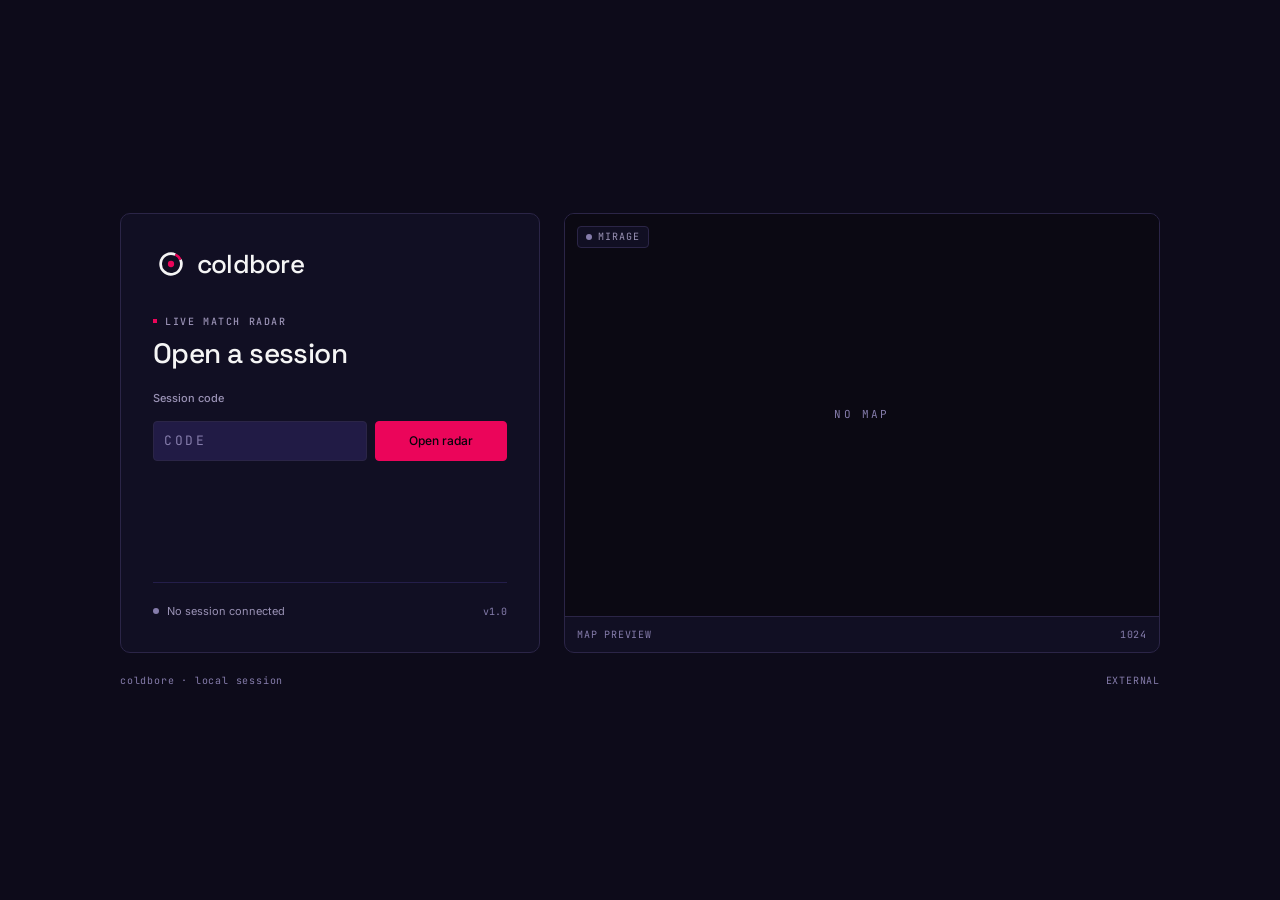
<file: index.html>
<!doctype html>
<html lang="en" data-theme="coldbore">
<head>
  <meta charset="utf-8">
  <meta name="viewport" content="width=device-width, initial-scale=1">
  <title>coldbore — live radar</title>
  <meta name="description" content="coldbore live match radar">
  <link rel="icon" href="favicon-32.png" sizes="32x32">
  <link rel="apple-touch-icon" href="favicon-128.png">
  <link rel="preload" href="fonts/inter-400.woff2" as="font" type="font/woff2" crossorigin>
  <link rel="preload" href="fonts/space-grotesk-500.woff2" as="font" type="font/woff2" crossorigin>
  <link rel="stylesheet" href="css/tokens.css?v=6">
  <link rel="stylesheet" href="css/fonts.css?v=6">
  <link rel="stylesheet" href="css/base.css?v=6">
  <link rel="stylesheet" href="css/connect.css?v=6">
</head>
<body class="connect-page">
  <main class="connect-shell">
    <section class="connect-card" aria-labelledby="brand-title">
      <div class="brand">
        <svg class="brand-mark" viewBox="0 0 32 32" aria-hidden="true">
          <path class="ring" d="M24.34 12.11A9.2 9.2 0 1 1 19.89 7.66"/>
          <path class="accent" d="M19.89 7.66A9.2 9.2 0 0 1 24.34 12.11"/>
          <circle class="dot" cx="16" cy="16" r="2.8"/>
        </svg>
        <span class="brand-word" id="brand-title">coldbore</span>
      </div>

      <p class="connect-kicker">Live match radar</p>
      <h1 class="connect-title">Open a session</h1>

      <form id="connect" class="connect-form" novalidate>
        <label class="field-label" for="room">Session code</label>
        <div class="code-row">
          <input id="room" class="input code-input" maxlength="6" placeholder="CODE"
                 autocomplete="off" autocapitalize="characters" spellcheck="false"
                 aria-describedby="connect-error">
          <button type="submit" class="btn btn--primary">Open radar</button>
        </div>
        <p class="form-error" id="connect-error" role="alert"></p>
      </form>

      <div class="connect-meta">
        <span class="dot dot--idle"></span>
        <span>No session connected</span>
        <span class="version">v1.0</span>
      </div>
    </section>

    <aside class="preview" aria-hidden="true">
      <div class="preview-frame">
        <img src="https://raw.githubusercontent.com/MurkyYT/cs2-map-icons/main/images/radars/de_mirage_radar_psd.png" alt="" width="1024" height="1024"
             onerror="this.closest('.preview').classList.add('no-map'); this.remove()">
        <div class="preview-scrim"></div>
        <div class="preview-label"><span class="dot dot--live"></span>MIRAGE</div>
        <div class="preview-fallback">NO MAP</div>
      </div>
      <div class="preview-caption"><span>MAP PREVIEW</span><span>1024</span></div>
    </aside>
  </main>

  <footer class="connect-footer">
    <span>coldbore · local session</span>
    <span>EXTERNAL</span>
  </footer>

  <script>
    const params = new URLSearchParams(location.search);
    const initial = (params.get("room") || "").toUpperCase().replace(/[^A-Z0-9]/g, "").slice(0, 6);
    const input = document.getElementById("room");
    const form = document.getElementById("connect");
    const error = document.getElementById("connect-error");

    const sanitize = () => {
      input.value = input.value.toUpperCase().replace(/[^A-Z0-9]/g, "").slice(0, 6);
    };

    if (initial) input.value = initial;

    input.addEventListener("input", () => {
      sanitize();
      input.removeAttribute("aria-invalid");
      error.textContent = "";
    });

    form.addEventListener("submit", (event) => {
      event.preventDefault();
      sanitize();
      if (input.value.length < 4) {
        input.setAttribute("aria-invalid", "true");
        error.textContent = "Code is too short.";
        input.focus();
        return;
      }
      input.removeAttribute("aria-invalid");
      error.textContent = "";
      location.href = `radar.html?room=${encodeURIComponent(input.value)}&go=1`;
    });
  </script>
</body>
</html>
</file>
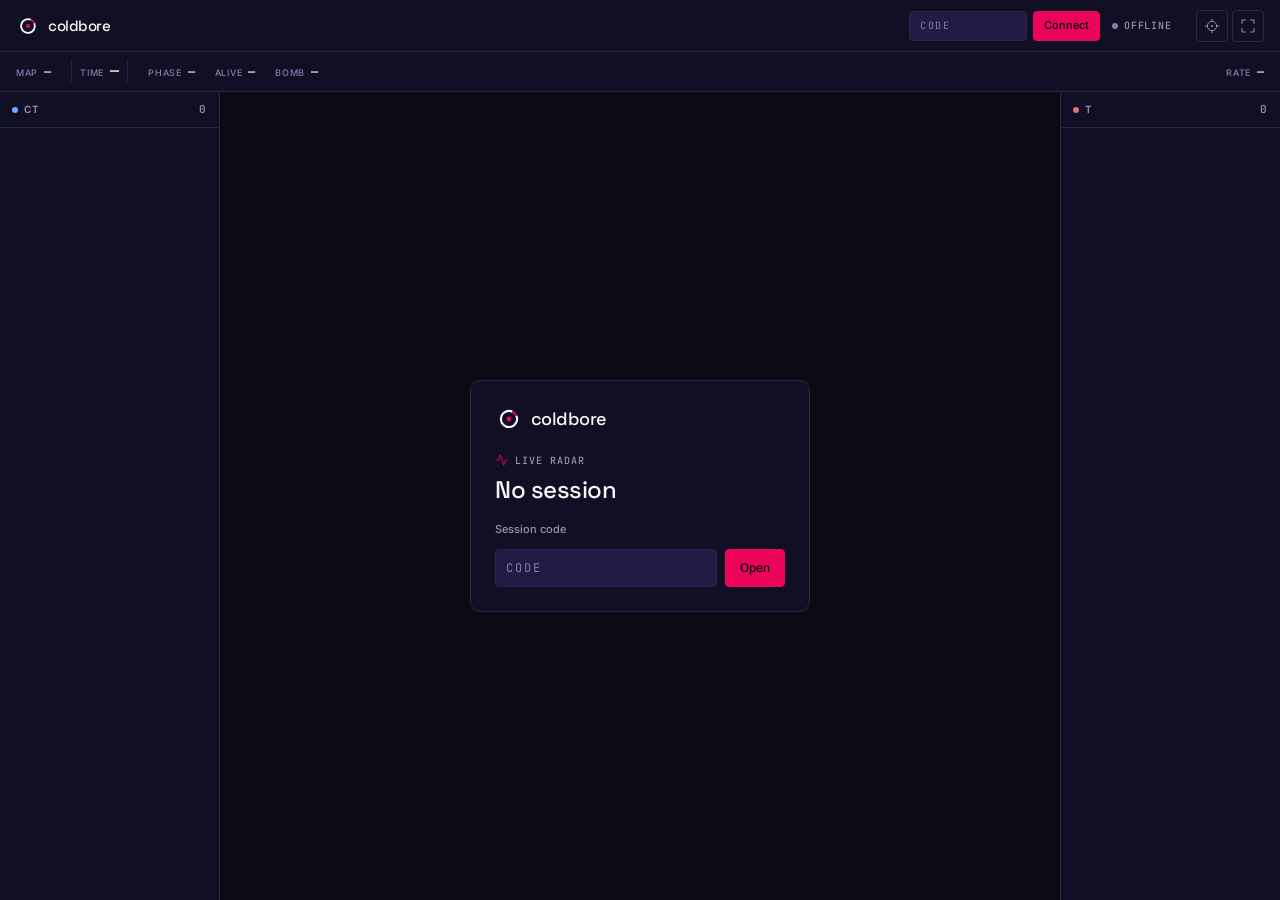
<file: radar.html>
<!doctype html>
<html lang="en" data-theme="coldbore">
<head>
  <meta charset="utf-8">
  <meta name="viewport" content="width=device-width, initial-scale=1">
  <title>coldbore — live radar</title>
  <meta name="description" content="coldbore live match radar">
  <link rel="icon" href="favicon-32.png" sizes="32x32">
  <link rel="apple-touch-icon" href="favicon-128.png">
  <link rel="preload" href="fonts/inter-400.woff2" as="font" type="font/woff2" crossorigin>
  <link rel="preload" href="fonts/inter-600.woff2" as="font" type="font/woff2" crossorigin>
  <link rel="preload" href="fonts/space-grotesk-500.woff2" as="font" type="font/woff2" crossorigin>
  <link rel="stylesheet" href="css/tokens.css?v=6">
  <link rel="stylesheet" href="css/fonts.css?v=6">
  <link rel="stylesheet" href="css/base.css?v=6">
  <link rel="stylesheet" href="css/radar.css?v=6">
</head>
<body class="radar-page">
  <svg class="icon-sprite" xmlns="http://www.w3.org/2000/svg" aria-hidden="true">
    <symbol id="i-panel" viewBox="0 0 24 24">
      <rect x="3" y="3" width="18" height="18" rx="2"/>
      <path d="M9 3v18"/>
    </symbol>
    <symbol id="i-follow" viewBox="0 0 24 24">
      <circle cx="12" cy="12" r="7"/>
      <circle cx="12" cy="12" r="1.6" fill="currentColor" stroke="none"/>
      <path d="M12 2v3M12 19v3M2 12h3M19 12h3"/>
    </symbol>
    <symbol id="i-maximize" viewBox="0 0 24 24">
      <path d="M8 3H3v5M16 3h5v5M21 16v5h-5M3 16v5h5"/>
    </symbol>
    <symbol id="i-minimize" viewBox="0 0 24 24">
      <path d="M8 3v5H3M16 3v5h5M21 16h-5v5M3 16h5v5"/>
    </symbol>
    <symbol id="i-activity" viewBox="0 0 24 24">
      <path d="M22 12h-4l-3 9L9 3l-3 9H2"/>
    </symbol>
  </svg>

  <header class="topbar">
    <a class="brand" href="index.html" aria-label="coldbore home">
      <svg class="brand-mark" viewBox="0 0 32 32" aria-hidden="true">
        <path class="ring" d="M24.34 12.11A9.2 9.2 0 1 1 19.89 7.66"/>
        <path class="accent" d="M19.89 7.66A9.2 9.2 0 0 1 24.34 12.11"/>
        <circle class="dot" cx="16" cy="16" r="2.8"/>
      </svg>
      <span class="brand-word">coldbore</span>
    </a>

    <form class="room-form" id="connect" novalidate>
      <label class="sr-only" for="room">Session code</label>
      <input id="room" class="input input--code" maxlength="6" placeholder="CODE"
             autocomplete="off" autocapitalize="characters" spellcheck="false">
      <button type="submit" class="btn btn--primary btn--sm">Connect</button>
    </form>

    <div class="state" id="state" role="status" aria-live="polite">OFFLINE</div>

    <div class="top-actions">
      <button class="icon-btn" id="toggle-teams" type="button" title="Teams"
              aria-label="Toggle CT and T panels" aria-pressed="false">
        <svg class="icon" aria-hidden="true"><use href="#i-panel"/></svg>
      </button>
      <button class="icon-btn" id="follow" type="button" title="Follow player"
              aria-label="Toggle player camera" aria-pressed="false">
        <svg class="icon" aria-hidden="true"><use href="#i-follow"/></svg>
      </button>
      <button class="icon-btn" id="fullscreen" type="button" title="Map only"
              aria-label="Toggle map-only view" aria-pressed="false">
        <svg class="icon icon--max" aria-hidden="true"><use href="#i-maximize"/></svg>
        <svg class="icon icon--min" aria-hidden="true"><use href="#i-minimize"/></svg>
      </button>
    </div>
  </header>

  <div class="matchbar">
    <div class="mb"><span class="mb-label">Map</span><b id="map-name">—</b></div>
    <div class="mb mb--timer"><span class="mb-label">Time</span><b id="clock">—</b></div>
    <div class="mb"><span class="mb-label">Phase</span><b id="phase">—</b></div>
    <div class="mb"><span class="mb-label">Alive</span><b id="alive">—</b></div>
    <div class="mb"><span class="mb-label">Bomb</span><b id="bomb">—</b></div>
    <div class="mb mb--right"><span class="mb-label">Rate</span><b id="rate">—</b></div>
  </div>

  <div class="shell" id="shell">
    <aside class="team-panel team-panel--ct" id="ct-panel">
      <div class="panel-head">
        <span class="team-name"><i class="dot dot--ct"></i>CT</span>
        <span class="count mono" id="ct-count">0</span>
      </div>
      <div class="roster" id="ct-body"></div>
    </aside>

    <main class="stage" id="stage">
      <canvas id="map" aria-label="Live radar map"></canvas>

      <div class="map-tooltip" id="tooltip" role="tooltip" hidden>
        <div class="tt-head">
          <span class="tt-team" id="tt-team"></span>
          <span class="tt-name" id="tt-name"></span>
          <span class="tt-dist" id="tt-dist"></span>
        </div>
        <div class="tt-hp"><i id="tt-hp-fill"></i></div>
        <div class="tt-meta">
          <span id="tt-hp"></span>
          <span id="tt-armor"></span>
          <span id="tt-weapon"></span>
        </div>
      </div>

      <button class="icon-btn map-exit" id="exit-fullscreen" type="button"
              aria-label="Exit map only" hidden>
        <svg class="icon" aria-hidden="true"><use href="#i-minimize"/></svg>
      </button>

      <div class="empty" id="empty">
        <div class="empty-card">
          <div class="brand">
            <svg class="brand-mark" viewBox="0 0 32 32" aria-hidden="true">
              <path class="ring" d="M24.34 12.11A9.2 9.2 0 1 1 19.89 7.66"/>
              <path class="accent" d="M19.89 7.66A9.2 9.2 0 0 1 24.34 12.11"/>
              <circle class="dot" cx="16" cy="16" r="2.8"/>
            </svg>
            <span class="brand-word">coldbore</span>
          </div>
          <p class="empty-kicker">
            <svg class="icon" aria-hidden="true"><use href="#i-activity"/></svg>
            Live radar
          </p>
          <h2 class="empty-title">No session</h2>
          <form id="empty-form" class="empty-form" novalidate>
            <label class="field-label" for="room2">Session code</label>
            <div class="code-row">
              <input id="room2" class="input input--code" maxlength="6" placeholder="CODE"
                     autocomplete="off" autocapitalize="characters" spellcheck="false">
              <button type="submit" class="btn btn--primary">Open</button>
            </div>
          </form>
        </div>
      </div>
    </main>

    <aside class="team-panel team-panel--t" id="t-panel">
      <div class="panel-head">
        <span class="team-name"><i class="dot dot--t"></i>T</span>
        <span class="count mono" id="t-count">0</span>
      </div>
      <div class="roster" id="t-body"></div>
    </aside>
  </div>

  <script type="module" src="js/radar.js?v=6"></script>
</body>
</html>
</file>
<file: css/tokens.css>
/* coldbore web tokens. One theme, shared with the ImGui menu.
   Surfaces, accent and radii mirror src/ui/theme.h; no raw hex outside this file. */

:root {
    color-scheme: dark;

    /* surfaces */
    --bg: #0d0b1a;
    --surface: #110f23;
    --panel: #15122b;
    --raised: #191534;
    --control: #211b45;
    --control-hover: #241e4a;
    --control-active: #1a1535;
    --border: #2b2547;
    --border-strong: #3c355d;
    --divider: #241e4a;

    /* text */
    --text: #f5f5f5;
    --text-muted: #9a92b5;
    --text-faint: #857cab;

    /* state */
    --accent: #eb055a;
    --accent-hover: #f52a72;
    --accent-contrast: #05040a;
    --success: #8fff66;
    --warning: #f5ec42;
    --danger: #f54242;

    /* teams and radar */
    --ct: #6fa8ff;
    --t: #e06c75;
    --team: #6fa8ff;
    --enemy: #e06c75;
    --self: #f5f5f5;
    --bomb: #f54242;
    --map-void: #0b0a14;
    --map-site: #f5ec42;
    --marker-outline: rgba(0, 0, 0, 0.55);
    --scrim: rgba(0, 0, 0, 0.62);

    /* glass */
    --glass-bg: rgba(21, 18, 43, 0.56);
    --glass-border: rgba(245, 245, 245, 0.14);
    --glass-highlight: rgba(255, 255, 255, 0.1);
    --glass-shadow: 0 18px 48px rgba(0, 0, 0, 0.38);
    --glass-inner: inset 0 0 24px rgba(0, 0, 0, 0.2);
    --glass-blur: 18px;
    --glass-saturate: 1.45;

    /* radius */
    --radius-shell: 10px;
    --radius-panel: 8px;
    --radius-card: 7px;
    --radius-control: 4px;
    --radius-row: 3px;
    --radius-pill: 999px;

    /* space */
    --space-1: 4px;
    --space-2: 8px;
    --space-3: 12px;
    --space-4: 16px;
    --space-5: 20px;
    --space-6: 24px;
    --space-7: 32px;
    --space-8: 48px;

    /* type */
    --font-display: "Space Grotesk", "Segoe UI", sans-serif;
    --font-ui: "Inter", "Segoe UI", system-ui, sans-serif;
    --font-mono: "JetBrains Mono", "Cascadia Mono", Consolas, monospace;
    --text-2xs: 10px;
    --text-xs: 11px;
    --text-sm: 12px;
    --text-md: 13px;
    --text-base: 14px;
    --text-lg: 15px;
    --text-xl: 18px;
    --text-2xl: 24px;
    --text-3xl: 32px;
    --text-4xl: 40px;
    --line-tight: 1.2;
    --line: 1.5;

    /* layout */
    --topbar-h: 52px;
    --matchbar-h: 40px;
    --panel-w: 236px;
    --page-pad: 20px;
    --content-max: 1200px;

    /* motion */
    --dur-fast: 80ms;
    --dur: 140ms;
    --dur-slow: 180ms;
    --ease: cubic-bezier(0.2, 0, 0, 1);

    /* z-index */
    --z-nav: 100;
    --z-drawer: 200;
    --z-modal: 300;
    --z-toast: 400;
}
</file>
<file: css/fonts.css>
/* Self-hosted OFL fonts. No Google Fonts request in production. */

@font-face {
    font-family: "Space Grotesk";
    src: url("../fonts/space-grotesk-500.woff2") format("woff2");
    font-weight: 500;
    font-style: normal;
    font-display: swap;
}

@font-face {
    font-family: "Inter";
    src: url("../fonts/inter-400.woff2") format("woff2");
    font-weight: 400;
    font-style: normal;
    font-display: swap;
}

@font-face {
    font-family: "Inter";
    src: url("../fonts/inter-500.woff2") format("woff2");
    font-weight: 500;
    font-style: normal;
    font-display: swap;
}

@font-face {
    font-family: "Inter";
    src: url("../fonts/inter-600.woff2") format("woff2");
    font-weight: 600;
    font-style: normal;
    font-display: swap;
}

@font-face {
    font-family: "JetBrains Mono";
    src: url("../fonts/jetbrains-mono-400.woff2") format("woff2");
    font-weight: 400;
    font-style: normal;
    font-display: swap;
}

@font-face {
    font-family: "JetBrains Mono";
    src: url("../fonts/jetbrains-mono-500.woff2") format("woff2");
    font-weight: 500;
    font-style: normal;
    font-display: swap;
}
</file>
<file: css/base.css>
/* Base primitives for the coldbore site. Requires tokens.css and fonts.css. */

*,
*::before,
*::after {
    box-sizing: border-box;
}

[hidden] { display: none !important; }

html,
body {
    height: 100%;
}

body {
    margin: 0;
    background: var(--bg);
    color: var(--text);
    font-family: var(--font-ui);
    font-size: var(--text-base);
    line-height: var(--line);
    -webkit-font-smoothing: antialiased;
    text-rendering: optimizeLegibility;
}

h1, h2, h3, h4, p, figure, blockquote {
    margin: 0;
}

h1, h2, h3, h4 {
    font-family: var(--font-display);
    font-weight: 500;
    line-height: var(--line-tight);
    letter-spacing: -0.02em;
}

h1 { font-size: var(--text-3xl); }
h2 { font-size: var(--text-2xl); }
h3 { font-size: var(--text-xl); }
h4 { font-size: var(--text-lg); }

a {
    color: var(--text);
    text-decoration: underline;
    text-decoration-color: var(--text-faint);
    text-underline-offset: 3px;
    transition: color var(--dur-fast) var(--ease),
                text-decoration-color var(--dur-fast) var(--ease);
}

a:hover {
    color: var(--text);
    text-decoration-color: var(--accent);
}

img, svg, canvas { display: block; max-width: 100%; }

button, input, select, textarea {
    font: inherit;
    color: inherit;
}

button {
    padding: 0;
    border: 0;
    background: none;
    cursor: pointer;
}

::selection {
    background: var(--accent);
    color: var(--accent-contrast);
}

:focus-visible {
    outline: 1px solid var(--accent);
    outline-offset: 2px;
}

* {
    scrollbar-width: thin;
    scrollbar-color: var(--text-faint) transparent;
}

::-webkit-scrollbar { width: 8px; height: 8px; }
::-webkit-scrollbar-track { background: transparent; }
::-webkit-scrollbar-thumb { background: var(--text-faint); }
::-webkit-scrollbar-thumb:hover { background: var(--text-muted); }

.sr-only {
    position: absolute;
    width: 1px;
    height: 1px;
    padding: 0;
    margin: -1px;
    overflow: hidden;
    clip: rect(0, 0, 0, 0);
    white-space: nowrap;
    border: 0;
}

.mono {
    font-family: var(--font-mono);
    font-variant-numeric: tabular-nums;
}

.num {
    font-family: var(--font-mono);
    font-variant-numeric: tabular-nums;
    text-align: right;
}

.muted { color: var(--text-muted); }
.faint { color: var(--text-faint); }

/* brand */

.brand {
    display: inline-flex;
    align-items: center;
    gap: var(--space-2);
    min-width: 0;
    color: var(--text);
    text-decoration: none;
}

.brand:hover { color: var(--text); }

.brand-mark {
    width: 24px;
    height: 24px;
    flex: none;
}

.brand-mark .ring {
    fill: none;
    stroke: currentColor;
    stroke-width: 2.4;
}

.brand-mark .accent {
    fill: none;
    stroke: var(--accent);
    stroke-width: 2.4;
}

.brand-mark .dot { fill: var(--accent); }

.brand-word {
    font-family: var(--font-display);
    font-size: var(--text-lg);
    font-weight: 500;
    letter-spacing: -0.03em;
    line-height: 1;
    white-space: nowrap;
}

/* controls */

.btn {
    display: inline-flex;
    align-items: center;
    justify-content: center;
    gap: var(--space-2);
    height: 36px;
    padding: 0 14px;
    border: 1px solid var(--border);
    border-radius: var(--radius-control);
    background: var(--control);
    color: var(--text);
    font-size: var(--text-sm);
    font-weight: 500;
    line-height: 1;
    white-space: nowrap;
    cursor: pointer;
    user-select: none;
    transition: background var(--dur-fast) var(--ease),
                border-color var(--dur-fast) var(--ease),
                color var(--dur-fast) var(--ease);
}

.btn:hover { background: var(--control-hover); }
.btn:active { background: var(--control-active); }

.btn[disabled],
.btn[aria-disabled="true"] {
    opacity: 0.45;
    cursor: not-allowed;
    pointer-events: none;
}

.btn--primary {
    background: var(--accent);
    border-color: var(--accent);
    color: var(--accent-contrast);
}

.btn--primary:hover {
    background: var(--accent-hover);
    border-color: var(--accent-hover);
}

.btn--primary:active { background: var(--accent); }

.btn--ghost {
    background: transparent;
    border-color: var(--border);
}

.btn--ghost:hover { background: var(--control); }

.btn--sm {
    height: 30px;
    padding: 0 10px;
    font-size: var(--text-xs);
}

.btn--lg {
    height: 40px;
    padding: 0 18px;
    font-size: var(--text-md);
}

.btn--block { width: 100%; }

.field-label {
    display: block;
    margin-bottom: 6px;
    font-size: var(--text-xs);
    font-weight: 500;
    color: var(--text-muted);
}

.input {
    width: 100%;
    height: 36px;
    padding: 0 10px;
    border: 1px solid var(--border);
    border-radius: var(--radius-control);
    background: var(--control);
    color: var(--text);
    font-size: var(--text-md);
    transition: border-color var(--dur-fast) var(--ease);
}

.input::placeholder { color: var(--text-faint); }

.input:hover { border-color: var(--border-strong); }

.input:focus {
    border-color: var(--accent);
    outline: 1px solid var(--accent);
    outline-offset: 0;
}

.input[aria-invalid="true"] { border-color: var(--danger); }

.input--code {
    font-family: var(--font-mono);
    font-size: var(--text-sm);
    letter-spacing: 0.16em;
    text-transform: uppercase;
}

/* icons */

.icon {
    width: 18px;
    height: 18px;
    flex: none;
    fill: none;
    stroke: currentColor;
    stroke-width: 1.5;
    stroke-linecap: round;
    stroke-linejoin: round;
}

.icon-sprite {
    position: absolute;
    width: 0;
    height: 0;
    overflow: hidden;
}

.icon-btn {
    display: grid;
    place-items: center;
    width: 32px;
    height: 32px;
    border: 1px solid var(--border);
    border-radius: var(--radius-control);
    background: transparent;
    color: var(--text-muted);
    cursor: pointer;
    transition: color var(--dur-fast) var(--ease),
                border-color var(--dur-fast) var(--ease),
                background var(--dur-fast) var(--ease);
}

.icon-btn:hover {
    color: var(--text);
    border-color: var(--border-strong);
}

.icon-btn:active { background: var(--control-active); }

.icon-btn[aria-pressed="true"] {
    color: var(--accent);
    border-color: var(--accent);
}

.icon-btn .icon { width: 16px; height: 16px; }

/* dots */

.dot {
    width: 6px;
    height: 6px;
    flex: none;
    border-radius: 50%;
    background: var(--text-faint);
}

.dot--ct { background: var(--ct); }
.dot--t { background: var(--t); }
.dot--live { background: var(--success); }
.dot--idle { background: var(--text-faint); }

/* reduced motion */

@media (prefers-reduced-motion: reduce) {
    *,
    *::before,
    *::after {
        transition-duration: 0ms !important;
        animation-duration: 0ms !important;
        scroll-behavior: auto !important;
    }
}
</file>
<file: css/connect.css>
/* Connect page: brand entry + real map preview. */

body.connect-page {
    display: flex;
    flex-direction: column;
    align-items: center;
    justify-content: center;
    gap: var(--space-5);
    min-height: 100vh;
    min-height: 100dvh;
    padding: var(--space-6);
    background: var(--bg);
}

.connect-shell {
    display: grid;
    grid-template-columns: minmax(320px, 420px) minmax(0, 1fr);
    gap: var(--space-6);
    width: min(100%, 1040px);
    align-items: stretch;
}

.connect-card {
    display: flex;
    flex-direction: column;
    padding: var(--space-7);
    border: 1px solid var(--border);
    border-radius: var(--radius-shell);
    background: var(--surface);
}

.connect-card .brand {
    margin-bottom: var(--space-7);
}

.connect-card .brand-mark {
    width: 36px;
    height: 36px;
}

.connect-card .brand-word {
    font-size: 26px;
}

.connect-kicker {
    display: flex;
    align-items: center;
    gap: var(--space-2);
    font-family: var(--font-mono);
    font-size: var(--text-2xs);
    font-weight: 500;
    letter-spacing: 0.16em;
    color: var(--text-muted);
    text-transform: uppercase;
}

.connect-kicker::before {
    content: "";
    width: 4px;
    height: 4px;
    background: var(--accent);
}

.connect-title {
    margin: var(--space-2) 0 var(--space-5);
    font-size: 28px;
}

.connect-form {
    display: flex;
    flex-direction: column;
    gap: var(--space-2);
}

.code-row {
    display: grid;
    grid-template-columns: minmax(0, 1fr) auto;
    gap: var(--space-2);
}

.code-input {
    height: 40px;
    font-family: var(--font-mono);
    font-size: var(--text-md);
    letter-spacing: 0.2em;
    text-transform: uppercase;
}

.connect-form .btn {
    height: 40px;
    min-width: 132px;
}

.form-error {
    min-height: 16px;
    font-size: var(--text-xs);
    color: var(--danger);
}

.connect-meta {
    display: flex;
    align-items: center;
    gap: var(--space-2);
    margin-top: auto;
    padding-top: var(--space-5);
    border-top: 1px solid var(--divider);
    font-size: var(--text-xs);
    color: var(--text-muted);
}

.connect-meta .version {
    margin-left: auto;
    font-family: var(--font-mono);
    font-size: var(--text-2xs);
    color: var(--text-faint);
}

.preview {
    display: flex;
    flex-direction: column;
    min-height: 440px;
    overflow: hidden;
    border: 1px solid var(--border);
    border-radius: var(--radius-shell);
    background: var(--surface);
}

.preview-frame {
    position: relative;
    flex: 1;
    min-height: 360px;
    overflow: hidden;
    background: var(--map-void);
}

.preview-frame img {
    width: 100%;
    height: 100%;
    object-fit: cover;
    opacity: 0.5;
}

.preview-scrim {
    position: absolute;
    inset: 0;
    background: var(--map-void);
    opacity: 0.38;
    pointer-events: none;
}

.preview-label {
    position: absolute;
    top: var(--space-3);
    left: var(--space-3);
    display: flex;
    align-items: center;
    gap: 6px;
    height: 22px;
    padding: 0 var(--space-2);
    border: 1px solid var(--border);
    border-radius: var(--radius-control);
    background: var(--surface);
    font-family: var(--font-mono);
    font-size: var(--text-2xs);
    letter-spacing: 0.1em;
    color: var(--text-muted);
}

.preview-label .dot { background: var(--text-faint); }

.preview-fallback {
    position: absolute;
    inset: 0;
    display: none;
    place-items: center;
    font-family: var(--font-mono);
    font-size: var(--text-xs);
    letter-spacing: 0.2em;
    color: var(--text-faint);
}

.preview.no-map .preview-fallback { display: grid; }

.preview-caption {
    display: flex;
    justify-content: space-between;
    gap: var(--space-3);
    padding: 10px var(--space-3);
    border-top: 1px solid var(--border);
    font-family: var(--font-mono);
    font-size: var(--text-2xs);
    letter-spacing: 0.08em;
    color: var(--text-faint);
}

.connect-footer {
    display: flex;
    justify-content: space-between;
    gap: var(--space-3);
    width: min(100%, 1040px);
    font-family: var(--font-mono);
    font-size: var(--text-2xs);
    letter-spacing: 0.08em;
    color: var(--text-faint);
}

@media (max-width: 900px) {
    .connect-shell {
        grid-template-columns: minmax(0, 420px);
        justify-content: center;
    }

    .preview { display: none; }

    .connect-footer { width: min(100%, 420px); }
}

@media (max-width: 520px) {
    body.connect-page { padding: var(--space-4); }

    .connect-card { padding: var(--space-5); }

    .connect-title { font-size: var(--text-2xl); }

    .connect-card .brand-word { font-size: 22px; }

    .connect-card .brand-mark { width: 32px; height: 32px; }
}

@media (max-width: 400px) {
    .code-row { grid-template-columns: 1fr; }

    .connect-form .btn { width: 100%; }
}

@media (pointer: coarse) {
    .code-input,
    .connect-form .btn { height: 44px; }
}
</file>
<file: css/radar.css>
/* Radar app: top bar, match strip, CT/T rosters, map stage. */

body.radar-page {
    display: flex;
    flex-direction: column;
    height: 100vh;
    height: 100dvh;
    overflow: hidden;
    background: var(--bg);
}

/* top bar */

.topbar {
    display: flex;
    align-items: center;
    gap: var(--space-3);
    height: var(--topbar-h);
    flex: none;
    padding: 0 var(--space-4);
    border-bottom: 1px solid var(--border);
    background: var(--surface);
}

.topbar .brand {
    flex: none;
}

.room-form {
    display: flex;
    align-items: center;
    gap: 6px;
    margin-left: auto;
}

.room-form .input {
    width: 118px;
    height: 30px;
    font-size: var(--text-2xs);
    letter-spacing: 0.16em;
}

.room-form .btn { height: 30px; }

.state {
    display: flex;
    align-items: center;
    gap: 6px;
    min-width: 72px;
    font-family: var(--font-mono);
    font-size: var(--text-2xs);
    font-weight: 500;
    letter-spacing: 0.08em;
    color: var(--text-muted);
    white-space: nowrap;
}

.state::before {
    content: "";
    width: 6px;
    height: 6px;
    border-radius: 50%;
    background: var(--text-faint);
}

.state.live { color: var(--text); }
.state.live::before { background: var(--success); }
.state.sync::before { background: var(--accent); }
.state.warn::before { background: var(--warning); }
.state.idle::before { background: var(--text-muted); }
.state.off::before { background: var(--danger); }

.top-actions {
    display: flex;
    align-items: center;
    gap: var(--space-1);
}

#toggle-teams { display: none; }

#fullscreen .icon--min { display: none; }
#fullscreen[aria-pressed="true"] .icon--max { display: none; }
#fullscreen[aria-pressed="true"] .icon--min { display: block; }

/* match strip */

.matchbar {
    display: flex;
    align-items: center;
    gap: var(--space-5);
    height: var(--matchbar-h);
    flex: none;
    padding: 0 var(--space-4);
    border-bottom: 1px solid var(--border);
    background: var(--surface);
    overflow-x: auto;
    scrollbar-width: none;
}

.matchbar::-webkit-scrollbar { display: none; }

.mb {
    display: flex;
    align-items: baseline;
    gap: 6px;
    white-space: nowrap;
}

.mb-label {
    font-size: 9px;
    font-weight: 500;
    letter-spacing: 0.08em;
    text-transform: uppercase;
    color: var(--text-faint);
}

.mb b {
    font-family: var(--font-mono);
    font-size: var(--text-sm);
    font-weight: 500;
    color: var(--text);
}

.mb--timer {
    padding: 0 var(--space-2);
    border-left: 1px solid var(--divider);
    border-right: 1px solid var(--divider);
}

.mb--timer b { font-size: var(--text-lg); }

.mb--right { margin-left: auto; }

/* shell */

.shell {
    display: grid;
    grid-template-columns: var(--panel-w) minmax(0, 1fr) var(--panel-w);
    flex: 1;
    min-height: 0;
    background: var(--bg);
}

.team-panel {
    min-height: 0;
    overflow-y: auto;
    background: var(--surface);
    scrollbar-width: thin;
}

.team-panel--ct { border-right: 1px solid var(--border); }
.team-panel--t { border-left: 1px solid var(--border); }

.panel-head {
    position: sticky;
    top: 0;
    z-index: 2;
    display: flex;
    align-items: center;
    justify-content: space-between;
    height: 36px;
    padding: 0 var(--space-3);
    border-bottom: 1px solid var(--border);
    background: var(--surface);
    font-size: var(--text-2xs);
    font-weight: 600;
    letter-spacing: 0.1em;
    text-transform: uppercase;
    color: var(--text-muted);
}

.team-name {
    display: flex;
    align-items: center;
    gap: 6px;
}

.count {
    font-size: var(--text-xs);
    font-weight: 500;
    color: var(--text-muted);
}

.roster { padding: 0 var(--space-2) var(--space-3); }

.row {
    display: flex;
    align-items: center;
    gap: var(--space-2);
    min-height: 44px;
    padding: 6px var(--space-1);
    border-bottom: 1px solid var(--divider);
    border-left: 2px solid transparent;
    cursor: pointer;
    user-select: none;
    touch-action: manipulation;
    transition: background var(--dur-fast) var(--ease);
}

.row:hover { background: var(--control); }

.row.selected {
    background: var(--control);
    border-left-color: var(--accent);
}

.avatar {
    position: relative;
    width: 30px;
    height: 30px;
    flex: none;
    overflow: hidden;
    border: 1px solid var(--border);
    border-radius: var(--radius-control);
    background: var(--control);
}

.avatar .letter {
    position: absolute;
    inset: 0;
    display: grid;
    place-items: center;
    font-family: var(--font-mono);
    font-size: var(--text-xs);
    color: var(--text-muted);
}

.avatar img {
    position: absolute;
    inset: 0;
    width: 100%;
    height: 100%;
    object-fit: cover;
}

.info {
    flex: 1;
    min-width: 0;
}

.line1 {
    display: flex;
    align-items: baseline;
    gap: 6px;
    line-height: 1.25;
}

.nick {
    flex: 1;
    min-width: 0;
    overflow: hidden;
    text-overflow: ellipsis;
    white-space: nowrap;
    font-size: var(--text-sm);
    color: var(--text);
}

.dist {
    font-family: var(--font-mono);
    font-size: var(--text-2xs);
    color: var(--text-muted);
    white-space: nowrap;
}

.line2 {
    display: flex;
    align-items: baseline;
    gap: 6px;
    margin-top: 1px;
    font-size: var(--text-2xs);
    color: var(--text-muted);
}

.weapon {
    flex: 1;
    min-width: 0;
    overflow: hidden;
    text-overflow: ellipsis;
    white-space: nowrap;
}

.armor,
.hp {
    font-family: var(--font-mono);
    font-size: var(--text-2xs);
    white-space: nowrap;
}

.hp { color: var(--text); }

.hp-bar {
    height: 4px;
    margin-top: 4px;
    overflow: hidden;
    border-radius: 2px;
    background: var(--control);
}

.hp-bar i {
    display: block;
    height: 100%;
    border-radius: 2px;
    background: var(--success);
    transition: width var(--dur) var(--ease);
}

.hp-bar i.mid { background: var(--warning); }
.hp-bar i.low { background: var(--danger); }

.empty-team {
    padding: 10px var(--space-1);
    font-size: var(--text-xs);
    color: var(--text-faint);
}

/* map stage */

.stage {
    position: relative;
    min-width: 0;
    min-height: 0;
    overflow: hidden;
    background: var(--map-void);
}

#map {
    width: 100%;
    height: 100%;
    display: block;
}

.empty {
    position: absolute;
    inset: 0;
    z-index: 2;
    display: grid;
    place-items: center;
    padding: var(--space-6);
    background: var(--map-void);
}

.empty-card {
    display: flex;
    flex-direction: column;
    width: min(340px, 100%);
    padding: var(--space-6);
    border: 1px solid var(--border);
    border-radius: var(--radius-shell);
    background: var(--surface);
}

.empty-card .brand {
    margin-bottom: var(--space-5);
}

.empty-card .brand-mark {
    width: 28px;
    height: 28px;
}

.empty-card .brand-word { font-size: var(--text-xl); }

.empty-kicker {
    display: flex;
    align-items: center;
    gap: 6px;
    margin-bottom: var(--space-2);
    font-family: var(--font-mono);
    font-size: var(--text-2xs);
    font-weight: 500;
    letter-spacing: 0.1em;
    text-transform: uppercase;
    color: var(--text-muted);
}

.empty-kicker .icon {
    width: 14px;
    height: 14px;
    color: var(--accent);
}

.empty-title {
    margin-bottom: var(--space-4);
    font-size: var(--text-2xl);
}

.empty-form {
    display: flex;
    flex-direction: column;
    gap: 6px;
}

.code-row {
    display: grid;
    grid-template-columns: minmax(0, 1fr) auto;
    gap: var(--space-2);
}

.empty-form .input { height: 38px; }
.empty-form .btn { height: 38px; }

.map-tooltip {
    position: absolute;
    z-index: 3;
    min-width: 176px;
    max-width: 250px;
    padding: 10px var(--space-3);
    overflow: hidden;
    border: 1px solid var(--glass-border);
    border-radius: var(--radius-panel);
    background: var(--glass-bg);
    box-shadow: var(--glass-shadow), inset 0 1px 0 var(--glass-highlight),
                var(--glass-inner);
    -webkit-backdrop-filter: blur(var(--glass-blur)) saturate(var(--glass-saturate));
    backdrop-filter: blur(var(--glass-blur)) saturate(var(--glass-saturate));
    pointer-events: none;
}

@supports not ((backdrop-filter: blur(1px)) or (-webkit-backdrop-filter: blur(1px))) {
    .map-tooltip { background: var(--panel); }
}

.tt-head {
    display: flex;
    align-items: center;
    gap: var(--space-2);
}

.tt-team {
    width: 6px;
    height: 6px;
    flex: none;
    border-radius: 50%;
    background: var(--text-faint);
}

.tt-team:not([data-team]) { display: none; }
.tt-team[data-team="ct"] { background: var(--ct); }
.tt-team[data-team="t"] { background: var(--t); }

.tt-name {
    min-width: 0;
    overflow: hidden;
    text-overflow: ellipsis;
    white-space: nowrap;
    font-size: var(--text-sm);
    font-weight: 600;
    color: var(--text);
}

.tt-dist {
    margin-left: auto;
    font-family: var(--font-mono);
    font-size: var(--text-2xs);
    color: var(--text-muted);
    white-space: nowrap;
}

.tt-hp {
    height: 4px;
    margin: var(--space-2) 0 6px;
    overflow: hidden;
    border-radius: 2px;
    background: var(--control);
}

.tt-hp i {
    display: block;
    width: 0;
    height: 100%;
    border-radius: 2px;
    background: var(--success);
    transition: width var(--dur) var(--ease);
}

.tt-hp i.mid { background: var(--warning); }
.tt-hp i.low { background: var(--danger); }

.tt-meta {
    display: flex;
    flex-wrap: wrap;
    gap: 4px var(--space-2);
    font-family: var(--font-mono);
    font-size: var(--text-2xs);
    color: var(--text-muted);
}

.tt-meta span:empty { display: none; }

.map-exit {
    position: absolute;
    top: var(--space-3);
    right: var(--space-3);
    z-index: 4;
    display: none;
}

body.radar-fullscreen .map-exit { display: grid; }

/* map only */

body.radar-fullscreen .topbar,
body.radar-fullscreen .matchbar,
body.radar-fullscreen .team-panel {
    display: none;
}

body.radar-fullscreen .shell {
    display: block;
    height: 100vh;
    height: 100dvh;
}

body.radar-fullscreen .stage {
    width: 100%;
    height: 100%;
}

body.radar-fullscreen #map { cursor: pointer; }

/* responsive */

@media (max-width: 1280px) {
    :root { --panel-w: 220px; }
}

@media (max-width: 1024px) {
    .shell {
        grid-template-columns: minmax(0, 1fr) minmax(0, 1fr);
        grid-template-rows: minmax(0, 1fr) auto;
    }

    .stage {
        grid-column: 1 / -1;
        grid-row: 1;
    }

    .team-panel {
        display: none;
        height: min(38vh, 280px);
        grid-row: 2;
        border-top: 1px solid var(--border);
        border-bottom: 0;
    }

    .team-panel--ct {
        grid-column: 1;
        border-right: 1px solid var(--border);
    }

    .team-panel--t {
        grid-column: 2;
        border-left: 0;
    }

    .shell.show-teams .team-panel { display: block; }

    #toggle-teams { display: grid; }
}

@media (max-width: 900px) {
    .topbar .brand-word { font-size: var(--text-base); }
    .room-form .input { width: 104px; }
}

@media (max-width: 640px) {
    .topbar .brand-word { display: none; }
    .room-form { flex: 1; margin-left: 0; }
    .room-form .input { width: auto; flex: 1; }
    .state { min-width: 56px; }
}

@media (max-width: 520px) {
    .topbar {
        height: auto;
        min-height: var(--topbar-h);
        flex-wrap: wrap;
        gap: var(--space-2);
        padding: var(--space-2) 10px;
    }

    .topbar .brand { order: 1; }
    .topbar .state { order: 2; margin-left: auto; }
    .topbar .top-actions { order: 3; }

    .topbar .room-form {
        order: 4;
        flex: 1 0 100%;
        margin-left: 0;
    }

    .matchbar {
        height: auto;
        min-height: var(--matchbar-h);
        flex-wrap: wrap;
        gap: 6px var(--space-3);
        padding: 6px 10px;
        overflow: visible;
    }

    .mb--right { margin-left: 0; }

    .empty { padding: var(--space-4); }
    .empty-card { padding: var(--space-5); }
    .empty-title { font-size: var(--text-xl); }

    .avatar { width: 26px; height: 26px; }
    .nick { font-size: var(--text-xs); }
    .row { min-height: 42px; }
}

@media (max-width: 400px) {
    .code-row { grid-template-columns: 1fr; }
    .empty-form .btn { width: 100%; }
}

@media (pointer: coarse) {
    .icon-btn { width: 44px; height: 44px; }
    .room-form .input,
    .room-form .btn { height: 38px; }
    .row { min-height: 48px; }
    .empty-form .input,
    .empty-form .btn { height: 44px; }
}
</file>
